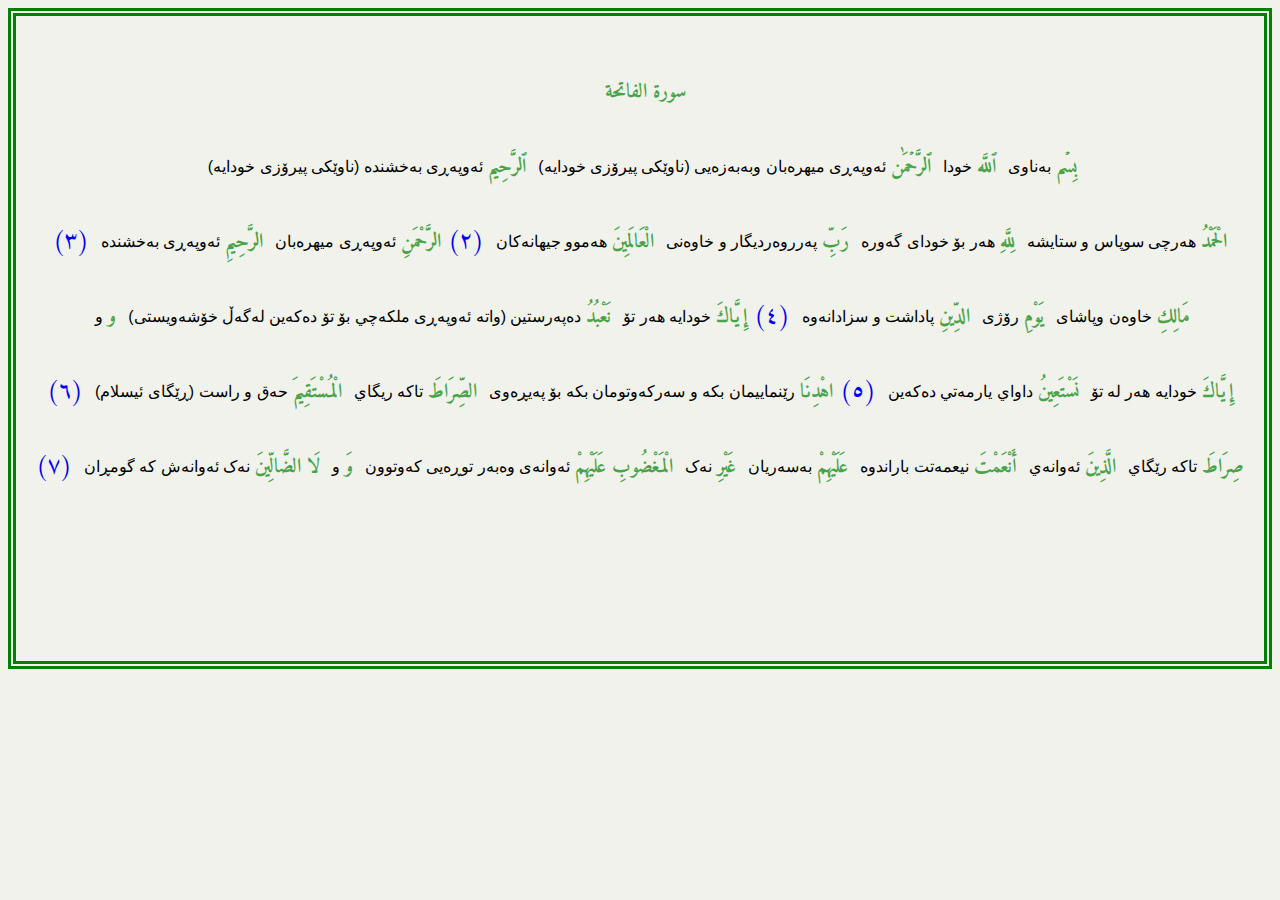
<file: 1.html>
<!DOCTYPE html>
<html lang="ar">
<head>
 <meta charset="UTF-8">
 <meta http-equiv="X-UA-Compatible" content="IE=edge">
 <meta name="viewport" content="width=device-width, initial-scale=1">
 <title>سورة الفاتحة</title>
<link href='https://fonts.googleapis.com/css?family=Amiri' rel='stylesheet'>
<link id="pagestyle" rel="stylesheet" type="text/css" href="q-style.css">
<script>
function swapStyleSheet (sheet) {
 document.getElementById ('pagestyle') .setAttribute ('href', sheet) ;
}
</script>
</head>
<header>
بۆ زانینی مانای وشەیەک پەنجە بنێ سەری ، بۆ مانای ئایەتەکەش پەنجە بنێ بە ژمارەی ئایەتەکە
</header>
<body>
 <p> سورة الفاتحة<a> </a></p>
 <br>
 <p> بِسۡم<a> بەناوی </a></p>
 <p> ٱللَّه<a> خودا </a></p>
 <p> ٱلرَّحۡمَٰن<a> ئەوپەڕی میهرەبان وبەبەزەیی (ناوێکی پیرۆزی خودایە) </a></p>
 <p> ٱلرَّحِيم<a> ئەوپەڕی بەخشندە (ناوێکی پیرۆزی خودایە) </a></p>
 <br>
 <p> الْحَمْدُ<a> هەرچی سوپاس و ستايشە </a></p>
 <p> لِلَّهِ<a> هەر بۆ خودای گەورە </a></p>
 <p> رَبِّ<a> پەرروەرديگار و خاوەنی </a></p>
 <p> الْعَالَمِينَ<a> هەموو جيهانەکان </a></p>
 <a href="https://quranenc.com/ku/browse/kurdish_salahuddin/1#2"> (٢)</a>
 <p> الرَّحْمَنِ<a> ئەوپەڕی میهرەبان </a></p>
 <p> الرَّحِيمِ<a> ئەوپەڕی بەخشندە </a></p>
 <a href="https://quranenc.com/ku/browse/kurdish_salahuddin/1#3"> (٣)</a>
 <p> مَالِكِ<a> خاوەن وپاشای </a></p>
 <p> يَوْمِ<a> رۆژی </a></p>
 <p> الدِّينِ<a> پاداشت و سزادانەوە </a></p>
 <a href="https://quranenc.com/ku/browse/kurdish_salahuddin/1#4"> (٤)</a>
 <p> إِيَّاكَ<a> خودايە هەر تۆ </a></p>
 <p> نَعْبُدُ<a> دەپەرستين (واتە ئەوپەڕی ملکەچي بۆ تۆ دەکەین لەگەڵ خۆشەویستی) </a></p>
 <p> و<a> و </a></p>
 <p> إِيَّاكَ<a> خودايە هەر لە تۆ </a></p>
 <p> نَسْتَعِينُ<a> داواي يارمەتي دەکەين </a></p>
 <a href="https://quranenc.com/ku/browse/kurdish_salahuddin/1#5"> (٥)</a>
 <p> اهْدِنَا<a> رێنماییمان بکە و سەرکەوتومان بکە بۆ پەیڕەوی </a></p>
 <p> الصِّرَاطَ<a> تاکە ريگاي </a></p>
 <p> الْمُسْتَقِيمَ<a> حەق و راست (ڕێگای ئیسلام) </a></p>
 <a href="https://quranenc.com/ku/browse/kurdish_salahuddin/1#6"> (٦)</a>
 <p> صِرَاطَ<a> تاکە رێگاي </a></p>
 <p> الَّذِينَ<a> ئەوانەي </a></p>
 <p> أَنْعَمْتَ<a> نيعمەتت باراندوە </a></p>
 <p> عَلَيْهِمْ<a> بەسەريان </a></p>
 <p> غَيْرِ<a> نەک </a></p>
 <p> الْمَغْضُوبِ عَلَيْهِمْ<a> ئەوانەی وەبەر توڕەیی کەوتوون </a></p>
 <p> وَ<a> و </a></p>
 <p> لَا الضَّالِّينَ<a> نەک ئەوانەش کە گومڕان </a></p>
 <a href="https://quranenc.com/ku/browse/kurdish_salahuddin/1#7"> (٧)</a>
</body>
<Return>
<br><a href="index.html">گەڕانەوە بۆ پێڕست </a>
 <button id="stand" onclick="swapStyleSheet ('q-style.css') ">دەقی قورئان</button>
 <button id="mean" onclick="swapStyleSheet ('sq-style.css') ">قورئان و ماناکان</button>
</Return>
<footer>
<center><h6>&copy; رمضان- ١٤٤٥</h6></center></footer>
</html>
</file>
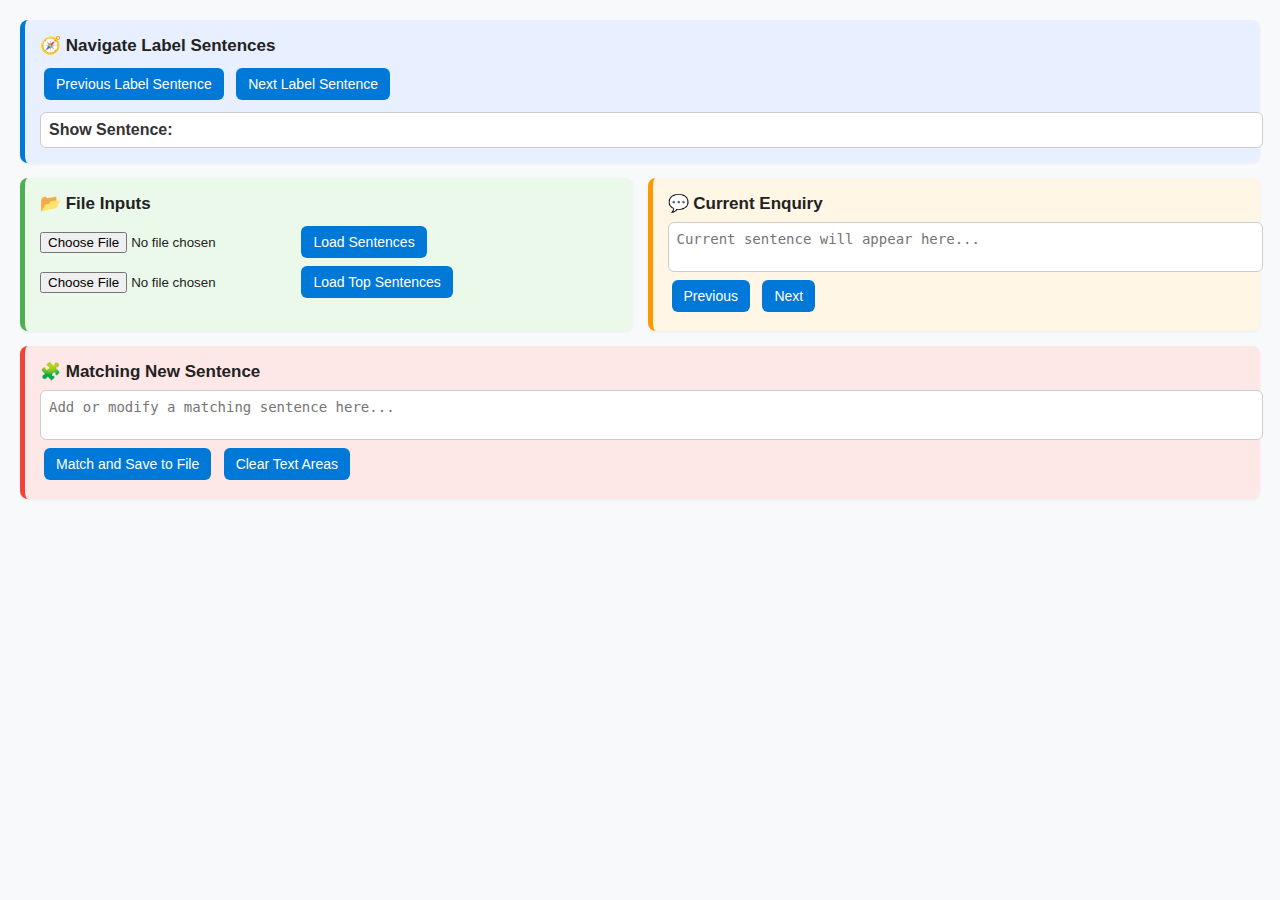
<file: Link to viewer.html>
<!DOCTYPE html>
<html lang="en">
<head>
  <meta charset="UTF-8" />
  <meta name="viewport" content="width=device-width, initial-scale=1.0" />
  <title>Sentence Viewer</title>
  <style>
    body {
      font-family: "Segoe UI", Arial, sans-serif;
      padding: 20px;
      margin: 0;
      background-color: #f7f9fb;
      color: #222;
    }

    h5 {
      margin: 0 0 8px 0;
      font-size: 17px;
      font-weight: 600;
    }

    textarea {
      width: 100%;
      font-size: 14px;
      padding: 8px;
      border: 1px solid #ccc;
      border-radius: 6px;
      resize: none;
      background-color: #fff;
      transition: border-color 0.3s ease;
    }

    textarea:focus {
      border-color: #0078d7;
      outline: none;
    }

    button {
      background-color: #0078d7;
      color: #fff;
      border: none;
      border-radius: 6px;
      margin: 4px;
      padding: 8px 12px;
      font-size: 14px;
      cursor: pointer;
      transition: all 0.3s ease;
    }

    button:hover {
      background-color: #005ea6;
    }

    input[type="file"] {
      margin: 4px 0;
    }

    #container {
      display: flex;
      flex-wrap: wrap;
      justify-content: space-between;
      gap: 15px;
    }

    /* Section Styles */
    #labelDisplay {
      flex: 1 1 100%;
      background-color: #e8f0ff;
      border-left: 5px solid #0078d7;
      padding: 15px;
      border-radius: 8px;
      box-shadow: 0 1px 3px rgba(0, 0, 0, 0.05);
    }

    #fileInputs {
      flex: 1 1 45%;
      background-color: #eaf9e9;
      border-left: 5px solid #4caf50;
      padding: 15px;
      border-radius: 8px;
      box-shadow: 0 1px 3px rgba(0, 0, 0, 0.05);
    }

    #sentenceArea {
      flex: 1 1 45%;
      background-color: #fff6e6;
      border-left: 5px solid #ff9800;
      padding: 15px;
      border-radius: 8px;
      box-shadow: 0 1px 3px rgba(0, 0, 0, 0.05);
    }

    #matchArea {
      flex: 1 1 100%;
      background-color: #fde7e7;
      border-left: 5px solid #f44336;
      padding: 15px;
      border-radius: 8px;
      box-shadow: 0 1px 3px rgba(0, 0, 0, 0.05);
    }

    #firstSentenceLabel {
      margin-top: 8px;
      font-weight: bold;
      color: #333;
      background: #fff;
      padding: 8px;
      border-radius: 6px;
      border: 1px solid #ccc;
      display: inline-block;
      width: 100%;
    }

    @media (max-width: 768px) {
      #fileInputs, #sentenceArea {
        flex: 1 1 100%;
      }
    }
  </style>
</head>

<body>
  <div id="container">
    <!-- Label navigation -->
    <div id="labelDisplay">
      <h5>🧭 Navigate Label Sentences</h5>
      <button id="prevLabelBtn">Previous Label Sentence</button>
      <button id="nextLabelBtn">Next Label Sentence</button>
      <div id="firstSentenceLabel">Show Sentence:</div>
    </div>

    <!-- File inputs -->
    <div id="fileInputs">
      <h5>📂 File Inputs</h5>
      <input type="file" id="fileInput" accept=".txt">
      <button id="loadSentencesBtn">Load Sentences</button><br>
      <input type="file" id="labelFileInput" accept=".txt">
      <button id="loadLabelBtn">Load Top Sentences</button>
    </div>

    <!-- Sentence display -->
    <div id="sentenceArea">
      <h5>💬 Current Enquiry</h5>
      <textarea id="currentSentence" placeholder="Current sentence will appear here..."></textarea>
      <button id="prevBtn">Previous</button>
      <button id="nextBtn">Next</button>
    </div>

    <!-- Match area -->
    <div id="matchArea">
      <h5>🧩 Matching New Sentence</h5>
      <textarea id="newSentence" placeholder="Add or modify a matching sentence here..."></textarea>
      <button id="saveBtn">Match and Save to File</button>
      <button id="clearBtn">Clear Text Areas</button>
    </div>
  </div>

  <script>
    let sentences = [];
    let newSentences = [];
    let currentIndex = 0;
    let labelSentences = [];
    let currentLabelIndex = 0;

    document.addEventListener('DOMContentLoaded', () => {
      // Attach button events
      document.getElementById('loadSentencesBtn').addEventListener('click', loadSentences);
      document.getElementById('loadLabelBtn').addEventListener('click', loadLabelSentences);
      document.getElementById('nextBtn').addEventListener('click', nextSentence);
      document.getElementById('prevBtn').addEventListener('click', previousSentence);
      document.getElementById('saveBtn').addEventListener('click', matchAndSaveToFile);
      document.getElementById('clearBtn').addEventListener('click', clearTextAreas);
      document.getElementById('nextLabelBtn').addEventListener('click', nextLabelSentence);
      document.getElementById('prevLabelBtn').addEventListener('click', previousLabelSentence);

      // Enter key for next sentence
      document.getElementById('newSentence').addEventListener('keydown', function (event) {
        if (event.key === 'Enter') {
          event.preventDefault();
          nextSentence();
        }
      });
    });

    // === File Loaders ===
    function loadSentences() {
      const file = document.getElementById('fileInput').files[0];
      if (!file) return alert("Please select a file.");

      const reader = new FileReader();
      reader.onload = e => {
        sentences = e.target.result.split('\n').filter(s => s.trim() !== '');
        newSentences = new Array(sentences.length).fill('');
        currentIndex = 0;
        displaySentence();
      };
      reader.readAsText(file);
    }

    function loadLabelSentences() {
      const file = document.getElementById('labelFileInput').files[0];
      if (!file) return alert("Please select a label file.");

      const reader = new FileReader();
      reader.onload = e => {
        labelSentences = e.target.result.split('\n').filter(s => s.trim() !== '');
        currentLabelIndex = 0;
        displayLabelSentence();
      };
      reader.readAsText(file);
    }

    // === Sentence Navigation ===
    function displaySentence() {
      const cs = document.getElementById('currentSentence');
      const ns = document.getElementById('newSentence');
      if (sentences.length > 0) {
        cs.value = sentences[currentIndex];
        ns.value = newSentences[currentIndex] || '';
      } else {
        cs.value = "No enquiries to display.";
        ns.value = '';
      }
      document.getElementById('prevBtn').disabled = currentIndex === 0;
      document.getElementById('nextBtn').disabled = currentIndex === sentences.length - 1;
      ns.focus();
    }

    function nextSentence() {
      saveCurrentSentence();
      if (currentIndex < sentences.length - 1) {
        currentIndex++;
        displaySentence();
      }
    }

    function previousSentence() {
      saveCurrentSentence();
      if (currentIndex > 0) {
        currentIndex--;
        displaySentence();
      }
    }

    function saveCurrentSentence() {
      if (sentences.length > 0) {
        sentences[currentIndex] = document.getElementById('currentSentence').value;
        newSentences[currentIndex] = document.getElementById('newSentence').value;
      }
    }

    // === Label Navigation ===
    function displayLabelSentence() {
      const label = document.getElementById('firstSentenceLabel');
      if (labelSentences.length > 0) {
        label.textContent = "Show Sentence: " + labelSentences[currentLabelIndex];
      } else {
        label.textContent = "No label sentences available.";
      }
      document.getElementById('prevLabelBtn').disabled = currentLabelIndex === 0;
      document.getElementById('nextLabelBtn').disabled = currentLabelIndex === labelSentences.length - 1;
    }

    function nextLabelSentence() {
      if (currentLabelIndex < labelSentences.length - 1) {
        currentLabelIndex++;
        displayLabelSentence();
      }
    }

    function previousLabelSentence() {
      if (currentLabelIndex > 0) {
        currentLabelIndex--;
        displayLabelSentence();
      }
    }

    // === Save Matching Sentences ===
    function matchAndSaveToFile() {
      saveCurrentSentence();
      let combined = [];
      const label = labelSentences[currentLabelIndex] || '';

      if (label.length > 0) combined.push(label);
      for (let i = 0; i < sentences.length; i++) {
        const orig = sentences[i];
        const match = newSentences[i].trim();
        if (match.length > 0) combined.push(`${orig}\n[${match}]`);
      }

      if (combined.length === 0) return alert("No matching sentences to save.");

      const blob = new Blob([combined.join('\n\n')], { type: 'text/plain' });
      const a = document.createElement('a');
      a.href = URL.createObjectURL(blob);
      a.download = 'matched_sentences.txt';
      a.click();
      URL.revokeObjectURL(a.href);
    }

    function clearTextAreas() {
      document.getElementById('newSentence').value = '';
    }
  </script>
</body>
</html>
</file>
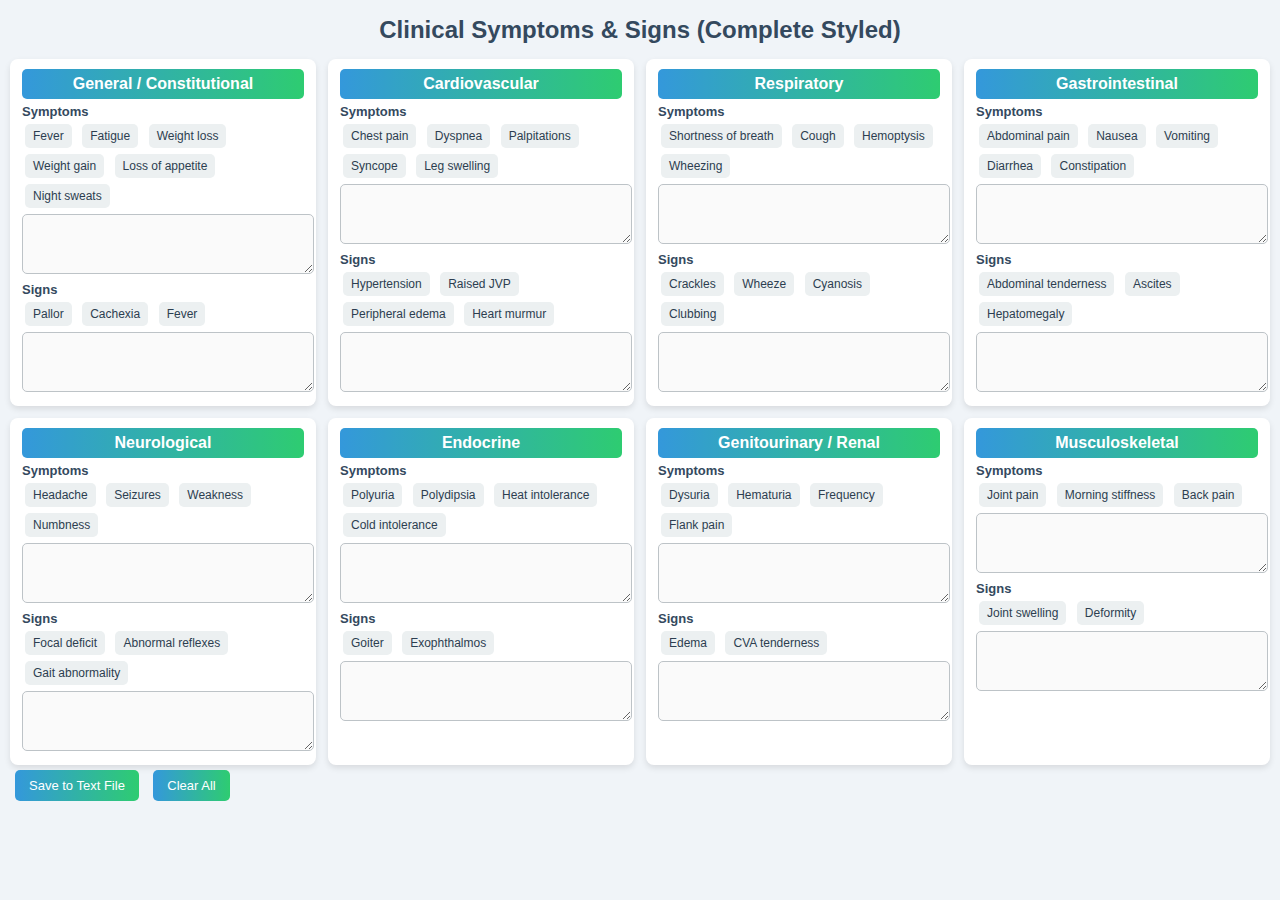
<file: PatDatClick.html>
<!DOCTYPE html>
<html lang="en">
<head>
<meta charset="UTF-8">
<title>Clinical Symptoms & Signs (Complete Styled)</title>
<style>
body { 
    font-family: 'Segoe UI', Tahoma, Geneva, Verdana, sans-serif; 
    background: #f0f4f8; 
    margin: 10px; 
    color: #2c3e50;
}
h1 { 
    text-align: center; 
    margin-bottom: 15px; 
    font-size: 24px; 
    color: #34495e;
}
.systems-container { 
    display: grid; 
    grid-template-columns: repeat(auto-fit, minmax(300px, 1fr)); 
    gap: 12px; 
}
.system { 
    background: white; 
    padding: 10px 12px; 
    border-radius: 8px; 
    box-shadow: 0 3px 6px rgba(0,0,0,0.1); 
    transition: transform 0.2s, box-shadow 0.2s;
}
.system:hover { 
    transform: translateY(-2px); 
    box-shadow: 0 6px 12px rgba(0,0,0,0.15); 
}
h2 { 
    background: linear-gradient(90deg, #3498db, #2ecc71); 
    color: white; 
    padding: 6px 8px; 
    border-radius: 5px; 
    font-size: 16px; 
    margin: 0 0 5px 0; 
    text-align: center;
}
.label { 
    font-weight: bold; 
    margin: 4px 0 2px 0; 
    font-size: 13px; 
    color: #34495e;
}
.items span { 
    display: inline-block; 
    background: #ecf0f1; 
    padding: 5px 8px; 
    margin: 3px; 
    border-radius: 5px; 
    cursor: pointer; 
    font-size: 12px; 
    transition: background 0.2s, color 0.2s;
}
.items span:hover { 
    background: #3498db; 
    color: white; 
}
textarea { 
    width: 100%; 
    height: 50px; 
    margin-top: 3px; 
    background: #fafafa; 
    font-size: 12px; 
    resize: vertical; 
    border: 1px solid #bdc3c7; 
    border-radius: 5px;
    padding: 4px;
}
button { 
    padding: 8px 14px; 
    margin: 5px; 
    font-size: 13px; 
    border: none; 
    border-radius: 5px; 
    cursor: pointer; 
    background: linear-gradient(90deg,#3498db,#2ecc71);
    color: white;
    transition: background 0.2s;
}
button:hover { 
    background: linear-gradient(90deg,#2ecc71,#3498db);
}
</style>
</head>
<body>

<h1>Clinical Symptoms & Signs (Complete Styled)</h1>

<div class="systems-container">

<!-- GENERAL -->
<div class="system">
<h2>General / Constitutional</h2>
<div class="label">Symptoms</div>
<div class="items">
<span onclick="addItem('gen_sym','Fever')">Fever</span>
<span onclick="addItem('gen_sym','Fatigue')">Fatigue</span>
<span onclick="addItem('gen_sym','Weight loss')">Weight loss</span>
<span onclick="addItem('gen_sym','Weight gain')">Weight gain</span>
<span onclick="addItem('gen_sym','Loss of appetite')">Loss of appetite</span>
<span onclick="addItem('gen_sym','Night sweats')">Night sweats</span>
</div>
<textarea id="gen_sym"></textarea>
<div class="label">Signs</div>
<div class="items">
<span onclick="addItem('gen_sign','Pallor')">Pallor</span>
<span onclick="addItem('gen_sign','Cachexia')">Cachexia</span>
<span onclick="addItem('gen_sign','Fever')">Fever</span>
</div>
<textarea id="gen_sign"></textarea>
</div>

<!-- CARDIOVASCULAR -->
<div class="system">
<h2>Cardiovascular</h2>
<div class="label">Symptoms</div>
<div class="items">
<span onclick="addItem('cv_sym','Chest pain')">Chest pain</span>
<span onclick="addItem('cv_sym','Dyspnea')">Dyspnea</span>
<span onclick="addItem('cv_sym','Palpitations')">Palpitations</span>
<span onclick="addItem('cv_sym','Syncope')">Syncope</span>
<span onclick="addItem('cv_sym','Leg swelling')">Leg swelling</span>
</div>
<textarea id="cv_sym"></textarea>
<div class="label">Signs</div>
<div class="items">
<span onclick="addItem('cv_sign','Hypertension')">Hypertension</span>
<span onclick="addItem('cv_sign','Raised JVP')">Raised JVP</span>
<span onclick="addItem('cv_sign','Peripheral edema')">Peripheral edema</span>
<span onclick="addItem('cv_sign','Heart murmur')">Heart murmur</span>
</div>
<textarea id="cv_sign"></textarea>
</div>

<!-- RESPIRATORY -->
<div class="system">
<h2>Respiratory</h2>
<div class="label">Symptoms</div>
<div class="items">
<span onclick="addItem('resp_sym','Shortness of breath')">Shortness of breath</span>
<span onclick="addItem('resp_sym','Cough')">Cough</span>
<span onclick="addItem('resp_sym','Hemoptysis')">Hemoptysis</span>
<span onclick="addItem('resp_sym','Wheezing')">Wheezing</span>
</div>
<textarea id="resp_sym"></textarea>
<div class="label">Signs</div>
<div class="items">
<span onclick="addItem('resp_sign','Crackles')">Crackles</span>
<span onclick="addItem('resp_sign','Wheeze')">Wheeze</span>
<span onclick="addItem('resp_sign','Cyanosis')">Cyanosis</span>
<span onclick="addItem('resp_sign','Clubbing')">Clubbing</span>
</div>
<textarea id="resp_sign"></textarea>
</div>

<!-- GASTROINTESTINAL -->
<div class="system">
<h2>Gastrointestinal</h2>
<div class="label">Symptoms</div>
<div class="items">
<span onclick="addItem('gi_sym','Abdominal pain')">Abdominal pain</span>
<span onclick="addItem('gi_sym','Nausea')">Nausea</span>
<span onclick="addItem('gi_sym','Vomiting')">Vomiting</span>
<span onclick="addItem('gi_sym','Diarrhea')">Diarrhea</span>
<span onclick="addItem('gi_sym','Constipation')">Constipation</span>
</div>
<textarea id="gi_sym"></textarea>
<div class="label">Signs</div>
<div class="items">
<span onclick="addItem('gi_sign','Abdominal tenderness')">Abdominal tenderness</span>
<span onclick="addItem('gi_sign','Ascites')">Ascites</span>
<span onclick="addItem('gi_sign','Hepatomegaly')">Hepatomegaly</span>
</div>
<textarea id="gi_sign"></textarea>
</div>

<!-- NEUROLOGICAL -->
<div class="system">
<h2>Neurological</h2>
<div class="label">Symptoms</div>
<div class="items">
<span onclick="addItem('neuro_sym','Headache')">Headache</span>
<span onclick="addItem('neuro_sym','Seizures')">Seizures</span>
<span onclick="addItem('neuro_sym','Weakness')">Weakness</span>
<span onclick="addItem('neuro_sym','Numbness')">Numbness</span>
</div>
<textarea id="neuro_sym"></textarea>
<div class="label">Signs</div>
<div class="items">
<span onclick="addItem('neuro_sign','Focal deficit')">Focal deficit</span>
<span onclick="addItem('neuro_sign','Abnormal reflexes')">Abnormal reflexes</span>
<span onclick="addItem('neuro_sign','Gait abnormality')">Gait abnormality</span>
</div>
<textarea id="neuro_sign"></textarea>
</div>

<!-- ENDOCRINE -->
<div class="system">
<h2>Endocrine</h2>
<div class="label">Symptoms</div>
<div class="items">
<span onclick="addItem('endo_sym','Polyuria')">Polyuria</span>
<span onclick="addItem('endo_sym','Polydipsia')">Polydipsia</span>
<span onclick="addItem('endo_sym','Heat intolerance')">Heat intolerance</span>
<span onclick="addItem('endo_sym','Cold intolerance')">Cold intolerance</span>
</div>
<textarea id="endo_sym"></textarea>
<div class="label">Signs</div>
<div class="items">
<span onclick="addItem('endo_sign','Goiter')">Goiter</span>
<span onclick="addItem('endo_sign','Exophthalmos')">Exophthalmos</span>
</div>
<textarea id="endo_sign"></textarea>
</div>

<!-- RENAL / GENITOURINARY -->
<div class="system">
<h2>Genitourinary / Renal</h2>
<div class="label">Symptoms</div>
<div class="items">
<span onclick="addItem('renal_sym','Dysuria')">Dysuria</span>
<span onclick="addItem('renal_sym','Hematuria')">Hematuria</span>
<span onclick="addItem('renal_sym','Frequency')">Frequency</span>
<span onclick="addItem('renal_sym','Flank pain')">Flank pain</span>
</div>
<textarea id="renal_sym"></textarea>
<div class="label">Signs</div>
<div class="items">
<span onclick="addItem('renal_sign','Edema')">Edema</span>
<span onclick="addItem('renal_sign','CVA tenderness')">CVA tenderness</span>
</div>
<textarea id="renal_sign"></textarea>
</div>

<!-- MUSCULOSKELETAL -->
<div class="system">
<h2>Musculoskeletal</h2>
<div class="label">Symptoms</div>
<div class="items">
<span onclick="addItem('msk_sym','Joint pain')">Joint pain</span>
<span onclick="addItem('msk_sym','Morning stiffness')">Morning stiffness</span>
<span onclick="addItem('msk_sym','Back pain')">Back pain</span>
</div>
<textarea id="msk_sym"></textarea>
<div class="label">Signs</div>
<div class="items">
<span onclick="addItem('msk_sign','Joint swelling')">Joint swelling</span>
<span onclick="addItem('msk_sign','Deformity')">Deformity</span>
</div>
<textarea id="msk_sign"></textarea>
</div>

</div> <!-- end grid -->

<button onclick="saveToText()">Save to Text File</button>
<button onclick="clearAll()">Clear All</button>

<script>
function addItem(id, text){
    let t = document.getElementById(id);
    let arr = t.value ? t.value.split('\n') : [];
    if(!arr.includes(text)) arr.push(text);
    t.value = arr.join('\n');

    // Move cursor to end
    t.focus();
    t.selectionStart = t.selectionEnd = t.value.length;
}

function saveToText(){
    let output='';
    document.querySelectorAll('.system').forEach(sys=>{
        let systemName=sys.querySelector('h2').innerText;
        let sym=sys.querySelector('textarea[id$="_sym"]').value.trim();
        let sign=sys.querySelector('textarea[id$="_sign"]').value.trim();
        if(sym||sign){
            output+=systemName+'\n------------------\n';
            if(sym) output+=sym+'\n\n';
            if(sign) output+=sign+'\n\n';
        }
    });
    if(!output.trim()){ alert('No data selected to save.'); return; }
    let today=new Date().toISOString().split('T')[0];
    let defaultName=today+'_Clinical_Notes.txt';
    let fileName=prompt('Enter file name:',defaultName);
    if(!fileName) return;
    if(!fileName.toLowerCase().endsWith('.txt')) fileName+='.txt';
    let blob=new Blob([output],{type:'text/plain'});
    let a=document.createElement('a');
    a.href=URL.createObjectURL(blob);
    a.download=fileName;
    document.body.appendChild(a);
    a.click();
    document.body.removeChild(a);
}
function clearAll(){
    if(confirm('Clear all selections?')) document.querySelectorAll('textarea').forEach(t=>t.value='');
}
</script>

</body>
</html>
</file>
<file: q-style.css>
/* hover version smallSize not mob 
p {
	position: relative;
	display: inline-block;
	color:rgb(8, 8, 8);
	text-size-adjust: auto;
	text-align: center;	
	cursor:zoom-in;

	}
p a {
	visibility: hidden;
	display:inline-block;
	background-color:rgb(150, 25, 77);
	color: #fcf8f5ee;
	width:max-content;
	font-size: 16px;
	font-family: 'Times New Roman', Times, serif;
	align-content: center;
	padding: 3px;
	
	
	position: absolute;
	border-radius: 20%;
	z-index: auto;
	top: -45px;
	right: 35%;
	
	}
p:hover a {
	visibility: visible;
	}
body {
	direction:rtl;
	background-color: hsla(305, 46%, 86%, 0.116);
	line-height:1.5em;
	font-size: 1.5rem;
	font-family: 'Amiri';
	font-size: 22px;
	padding:2px 2px;
	min-height: 50vh;
	text-align: right;
	
	text-align-last: center;
	width: 100%;

	 }		
	

	
body a{
	font-family: 'Times New Roman', Times, serif;		}
body p{
	direction: rtl;

}
p:hover{
color:rgb(150, 25, 77);
}
nm{
color: #d66f0f;
}
header{
	 font-family: 'Times New Roman', Times, serif;
 }
footer{
	 font-family: 'Times New Roman', Times, serif;
	 text-align: center;

 }
a{
	text-decoration: none;
}
h4{
color: brown;
text-align: center;
line-height:2.5em;
font-size: 2 rem;
font-family: 'Amiri';font-size: 22px;
}
*/

/* Print style including Arab and Kurd */

body {
	direction: rtl;
	background: hsla(77, 20%, 93%, 0.933);
	font-size: 1.5rem;
	font-family: 'Amiri';
	padding: 11px 11px;
	text-align: center;
	border: green;
	border-width: 8px;
	border-style: double;
}
body a {
 text-decoration: none;
 font-size: 1.75 vw;
}
p {
	visibility: visible;
	display: inline-block;
	color: rgb(75, 163, 73);
	text-size-adjust: auto;
	text-align: center;
	font-size: 20px;
	font-weight: bold;
}

p a {
	visibility: visible;
	display: inline-block;
	color: rgb(0, 0, 0);
	font-size: 16px;
	font-family: 'Gill Sans', 'Gill Sans MT', Calibri, 'Trebuchet MS', sans-serif;
	align-content: center;
	padding: 5px;
	font-weight: normal;
}

nm {
	color: #959191;
}

header {
	visibility: hidden;
	font-family: 'Times New Roman', Times, serif;
}

footer {
	visibility: hidden;
}

#mean {
	visibility: hidden;
}
#stand {
	visibility: hidden;
}
/*
return button {
	visibility: hidden;
	color: rgb(255, 255, 255);
	background-color: rgb(11, 122, 35);
	font-size: 15px;
	padding: 5px;
	border-radius: 40%;
} */

return a {
	visibility: hidden;
	color: rgb(255, 255, 255);
	background-color: rgb(165, 42, 42);
	text-decoration: solid;
	font-size: 15px;
	padding: 11px;
	border-radius: 40%;
}
</file>
